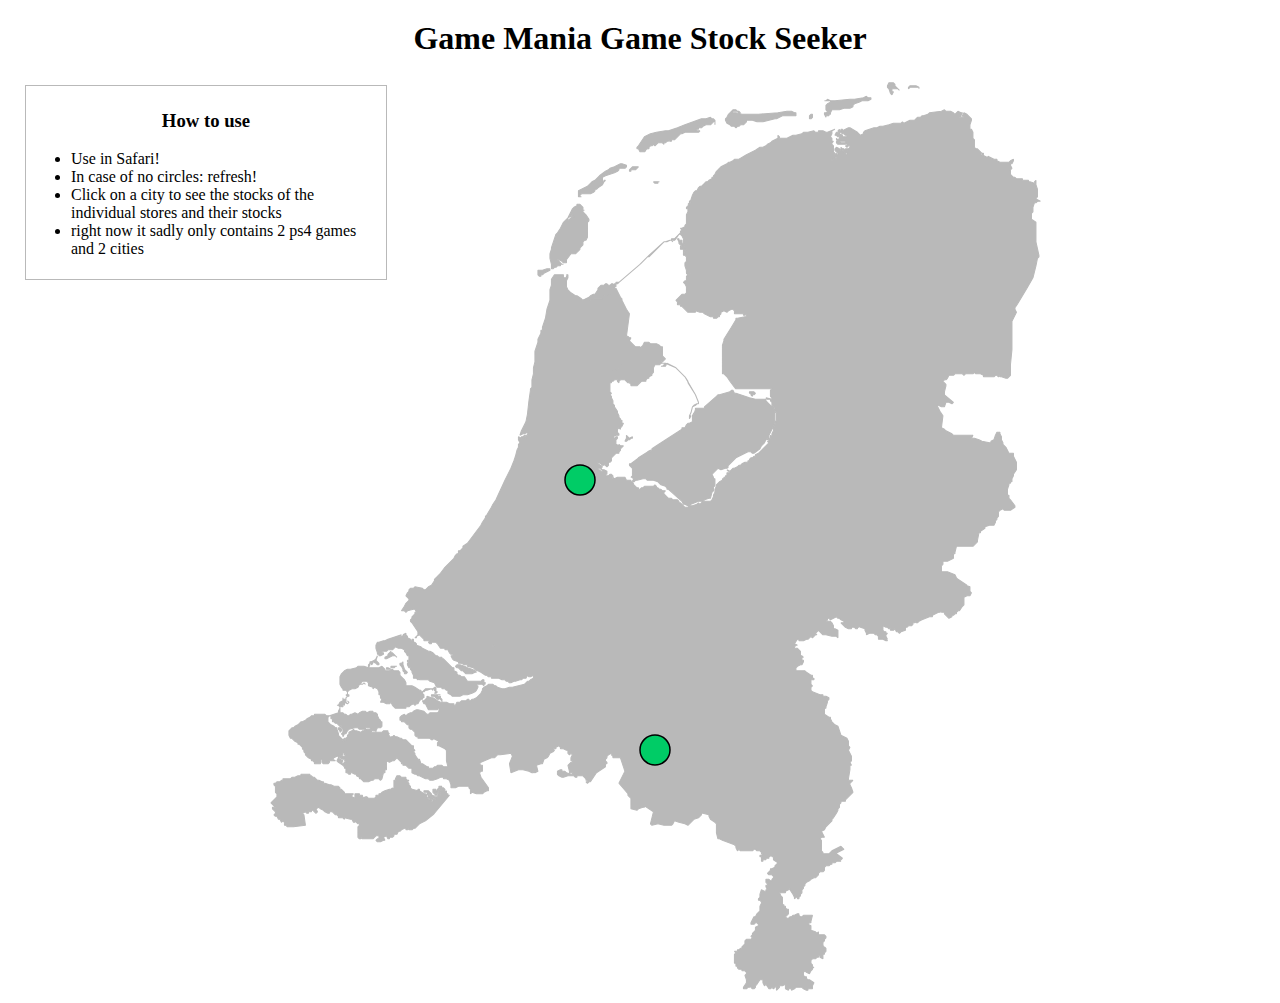
<file: Homework/D3+/index.html>
<!DOCTYPE html>
<meta charset="utf-8">
<head>
    <link rel="stylesheet" type="text/css" href="style.css">
    <script src="https://ajax.googleapis.com/ajax/libs/jquery/2.1.3/jquery.min.js"></script>
    <script type="text/javascript" src="d3/d3.v2.min.js"></script>
    <script src="http://labratrevenge.com/d3-tip/javascripts/d3.tip.v0.6.3.js"></script>
    <script type="text/javascript" src="script.js"></script>
    <script type="text/javascript" src="data.json"></script>

</head>
<body> 
    <div class="title">
        <h1> Game Mania Game Stock Seeker </h1>
    </div>
    <div id="container">
    	<div id="tooltip" class="hidden">
        <p><strong id="value">Important Label Heading</strong></p>
		</div>
    </div>
    <div id="graph_container">
    </div>
    <div id="sidebar">
    	<h3>How to use</h3>
    	<ul>
    		<li>Use in Safari!</li>
    		<li>In case of no circles: refresh!</li>
    		<li>Click on a city to see the stocks of the individual stores and their stocks</li>
    		<li>right now it sadly only contains 2 ps4 games and 2 cities</li>
    	</ul>
    </div>
</body>
</file>
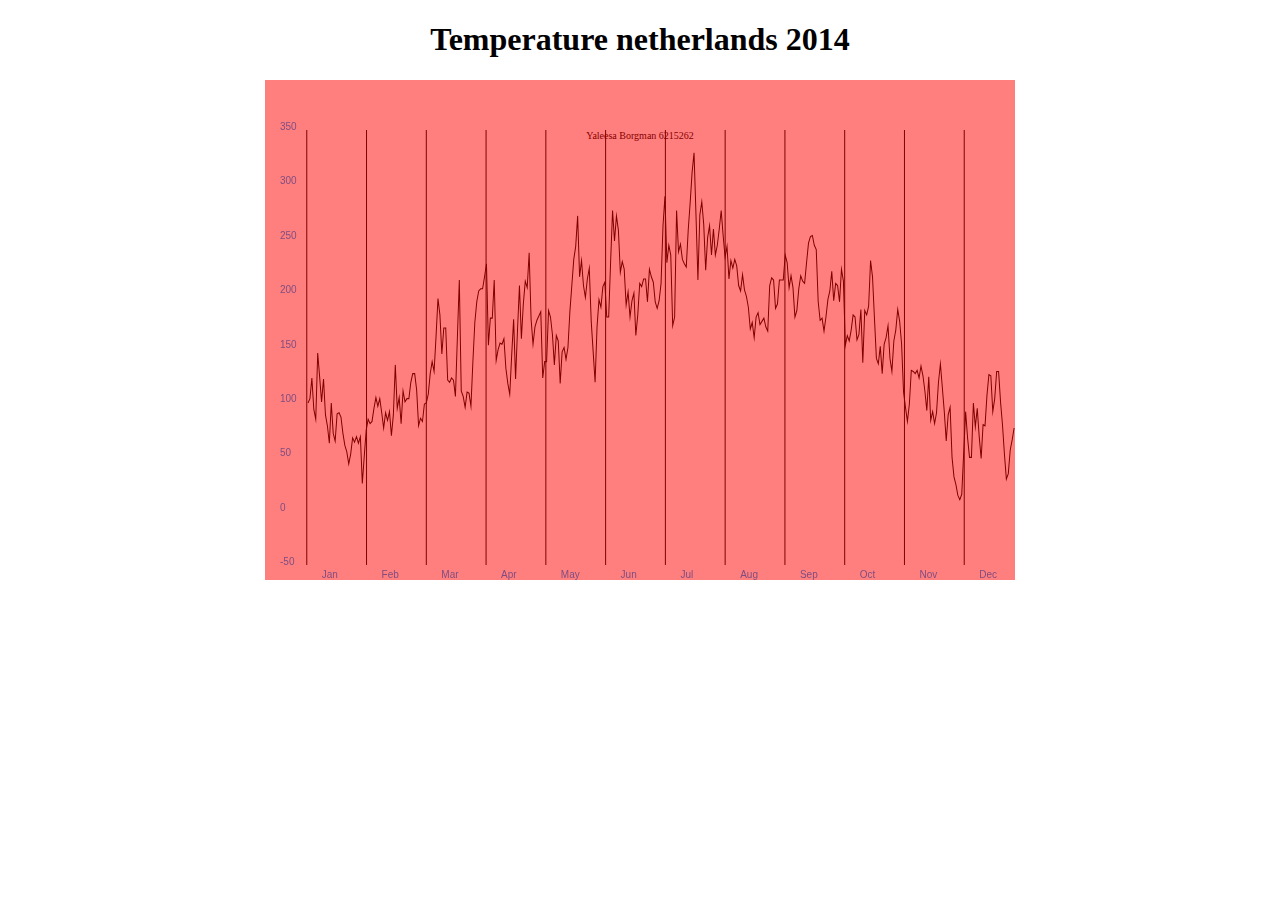
<file: Homework/InteractiveLineGraph/index.html>
<!DOCTYPE HTML>

<html>
	<head>
		<title> Plotje </title>
		<style>
		body {
    		font-family:verdana;

			}
		textarea {
			visibility: hidden;
		}
		canvas {
			position: absolute;
			left: 50%;
			transform: translateX(-50%);
		}
		canvas#mycanvas {
			padding-bottom: 50px;
			position: absolute;

		}
		canvas#crosshair{
			background: rgba(255,0,0,0.5);
			/*position: relative;*/
		}

		p {
			font-size: 10px;
			text-align: center;
		}
		</style>
		<script src="https://ajax.googleapis.com/ajax/libs/jquery/2.1.3/jquery.min.js"></script>
	</head>
	<body>
		<div align="center">
			<h1> Temperature netherlands 2014 </h1>
			<canvas id="mycanvas" height="500" width="750"></canvas>
			<canvas id="crosshair" height="500" width="750"></canvas>

		</div>
		<div>
			<textarea id="rawdata">
			[{"date": "2014/01/01", "temp": 99}, {"date": "2014/01/02", "temp": 103}, {"date": "2014/01/03", "temp": 122}, {"date": "2014/01/04", "temp": 93}, {"date": "2014/01/05", "temp": 84}, {"date": "2014/01/06", "temp": 145}, {"date": "2014/01/07", "temp": 123}, {"date": "2014/01/08", "temp": 100}, {"date": "2014/01/09", "temp": 121}, {"date": "2014/01/10", "temp": 88}, {"date": "2014/01/11", "temp": 78}, {"date": "2014/01/12", "temp": 62}, {"date": "2014/01/13", "temp": 99}, {"date": "2014/01/14", "temp": 71}, {"date": "2014/01/15", "temp": 64}, {"date": "2014/01/16", "temp": 89}, {"date": "2014/01/17", "temp": 90}, {"date": "2014/01/18", "temp": 86}, {"date": "2014/01/19", "temp": 71}, {"date": "2014/01/20", "temp": 60}, {"date": "2014/01/21", "temp": 54}, {"date": "2014/01/22", "temp": 43}, {"date": "2014/01/23", "temp": 52}, {"date": "2014/01/24", "temp": 67}, {"date": "2014/01/25", "temp": 63}, {"date": "2014/01/26", "temp": 68}, {"date": "2014/01/27", "temp": 62}, {"date": "2014/01/28", "temp": 68}, {"date": "2014/01/29", "temp": 25}, {"date": "2014/01/30", "temp": 50}, {"date": "2014/01/31", "temp": 74}, {"date": "2014/02/01", "temp": 84}, {"date": "2014/02/02", "temp": 80}, {"date": "2014/02/03", "temp": 82}, {"date": "2014/02/04", "temp": 94}, {"date": "2014/02/05", "temp": 104}, {"date": "2014/02/06", "temp": 96}, {"date": "2014/02/07", "temp": 103}, {"date": "2014/02/08", "temp": 90}, {"date": "2014/02/09", "temp": 76}, {"date": "2014/02/10", "temp": 90}, {"date": "2014/02/11", "temp": 83}, {"date": "2014/02/12", "temp": 91}, {"date": "2014/02/13", "temp": 69}, {"date": "2014/02/14", "temp": 88}, {"date": "2014/02/15", "temp": 134}, {"date": "2014/02/16", "temp": 94}, {"date": "2014/02/17", "temp": 104}, {"date": "2014/02/18", "temp": 80}, {"date": "2014/02/19", "temp": 110}, {"date": "2014/02/20", "temp": 100}, {"date": "2014/02/21", "temp": 103}, {"date": "2014/02/22", "temp": 103}, {"date": "2014/02/23", "temp": 118}, {"date": "2014/02/24", "temp": 126}, {"date": "2014/02/25", "temp": 126}, {"date": "2014/02/26", "temp": 111}, {"date": "2014/02/27", "temp": 78}, {"date": "2014/02/28", "temp": 85}, {"date": "2014/03/01", "temp": 82}, {"date": "2014/03/02", "temp": 98}, {"date": "2014/03/03", "temp": 99}, {"date": "2014/03/04", "temp": 107}, {"date": "2014/03/05", "temp": 126}, {"date": "2014/03/06", "temp": 137}, {"date": "2014/03/07", "temp": 128}, {"date": "2014/03/08", "temp": 160}, {"date": "2014/03/09", "temp": 195}, {"date": "2014/03/10", "temp": 180}, {"date": "2014/03/11", "temp": 144}, {"date": "2014/03/12", "temp": 168}, {"date": "2014/03/13", "temp": 168}, {"date": "2014/03/14", "temp": 120}, {"date": "2014/03/15", "temp": 118}, {"date": "2014/03/16", "temp": 122}, {"date": "2014/03/17", "temp": 120}, {"date": "2014/03/18", "temp": 105}, {"date": "2014/03/19", "temp": 159}, {"date": "2014/03/20", "temp": 212}, {"date": "2014/03/21", "temp": 110}, {"date": "2014/03/22", "temp": 105}, {"date": "2014/03/23", "temp": 95}, {"date": "2014/03/24", "temp": 109}, {"date": "2014/03/25", "temp": 108}, {"date": "2014/03/26", "temp": 96}, {"date": "2014/03/27", "temp": 137}, {"date": "2014/03/28", "temp": 173}, {"date": "2014/03/29", "temp": 192}, {"date": "2014/03/30", "temp": 202}, {"date": "2014/03/31", "temp": 204}, {"date": "2014/04/01", "temp": 204}, {"date": "2014/04/02", "temp": 215}, {"date": "2014/04/03", "temp": 227}, {"date": "2014/04/04", "temp": 152}, {"date": "2014/04/05", "temp": 177}, {"date": "2014/04/06", "temp": 177}, {"date": "2014/04/07", "temp": 212}, {"date": "2014/04/08", "temp": 138}, {"date": "2014/04/09", "temp": 148}, {"date": "2014/04/10", "temp": 154}, {"date": "2014/04/11", "temp": 153}, {"date": "2014/04/12", "temp": 158}, {"date": "2014/04/13", "temp": 131}, {"date": "2014/04/14", "temp": 117}, {"date": "2014/04/15", "temp": 107}, {"date": "2014/04/16", "temp": 143}, {"date": "2014/04/17", "temp": 176}, {"date": "2014/04/18", "temp": 121}, {"date": "2014/04/19", "temp": 166}, {"date": "2014/04/20", "temp": 207}, {"date": "2014/04/21", "temp": 158}, {"date": "2014/04/22", "temp": 190}, {"date": "2014/04/23", "temp": 211}, {"date": "2014/04/24", "temp": 205}, {"date": "2014/04/25", "temp": 237}, {"date": "2014/04/26", "temp": 176}, {"date": "2014/04/27", "temp": 153}, {"date": "2014/04/28", "temp": 169}, {"date": "2014/04/29", "temp": 175}, {"date": "2014/04/30", "temp": 179}, {"date": "2014/05/01", "temp": 183}, {"date": "2014/05/02", "temp": 122}, {"date": "2014/05/03", "temp": 137}, {"date": "2014/05/04", "temp": 137}, {"date": "2014/05/05", "temp": 184}, {"date": "2014/05/06", "temp": 178}, {"date": "2014/05/07", "temp": 162}, {"date": "2014/05/08", "temp": 134}, {"date": "2014/05/09", "temp": 161}, {"date": "2014/05/10", "temp": 156}, {"date": "2014/05/11", "temp": 117}, {"date": "2014/05/12", "temp": 146}, {"date": "2014/05/13", "temp": 150}, {"date": "2014/05/14", "temp": 139}, {"date": "2014/05/15", "temp": 150}, {"date": "2014/05/16", "temp": 183}, {"date": "2014/05/17", "temp": 207}, {"date": "2014/05/18", "temp": 231}, {"date": "2014/05/19", "temp": 243}, {"date": "2014/05/20", "temp": 271}, {"date": "2014/05/21", "temp": 215}, {"date": "2014/05/22", "temp": 230}, {"date": "2014/05/23", "temp": 207}, {"date": "2014/05/24", "temp": 196}, {"date": "2014/05/25", "temp": 213}, {"date": "2014/05/26", "temp": 223}, {"date": "2014/05/27", "temp": 174}, {"date": "2014/05/28", "temp": 146}, {"date": "2014/05/29", "temp": 118}, {"date": "2014/05/30", "temp": 169}, {"date": "2014/05/31", "temp": 194}, {"date": "2014/06/01", "temp": 187}, {"date": "2014/06/02", "temp": 206}, {"date": "2014/06/03", "temp": 210}, {"date": "2014/06/04", "temp": 178}, {"date": "2014/06/05", "temp": 178}, {"date": "2014/06/06", "temp": 229}, {"date": "2014/06/07", "temp": 276}, {"date": "2014/06/08", "temp": 248}, {"date": "2014/06/09", "temp": 271}, {"date": "2014/06/10", "temp": 258}, {"date": "2014/06/11", "temp": 219}, {"date": "2014/06/12", "temp": 229}, {"date": "2014/06/13", "temp": 222}, {"date": "2014/06/14", "temp": 189}, {"date": "2014/06/15", "temp": 201}, {"date": "2014/06/16", "temp": 178}, {"date": "2014/06/17", "temp": 193}, {"date": "2014/06/18", "temp": 200}, {"date": "2014/06/19", "temp": 161}, {"date": "2014/06/20", "temp": 180}, {"date": "2014/06/21", "temp": 209}, {"date": "2014/06/22", "temp": 206}, {"date": "2014/06/23", "temp": 213}, {"date": "2014/06/24", "temp": 213}, {"date": "2014/06/25", "temp": 192}, {"date": "2014/06/26", "temp": 222}, {"date": "2014/06/27", "temp": 215}, {"date": "2014/06/28", "temp": 210}, {"date": "2014/06/29", "temp": 192}, {"date": "2014/06/30", "temp": 186}, {"date": "2014/07/01", "temp": 193}, {"date": "2014/07/02", "temp": 209}, {"date": "2014/07/03", "temp": 262}, {"date": "2014/07/04", "temp": 289}, {"date": "2014/07/05", "temp": 228}, {"date": "2014/07/06", "temp": 244}, {"date": "2014/07/07", "temp": 235}, {"date": "2014/07/08", "temp": 170}, {"date": "2014/07/09", "temp": 178}, {"date": "2014/07/10", "temp": 276}, {"date": "2014/07/11", "temp": 238}, {"date": "2014/07/12", "temp": 245}, {"date": "2014/07/13", "temp": 231}, {"date": "2014/07/14", "temp": 227}, {"date": "2014/07/15", "temp": 224}, {"date": "2014/07/16", "temp": 258}, {"date": "2014/07/17", "temp": 283}, {"date": "2014/07/18", "temp": 311}, {"date": "2014/07/19", "temp": 329}, {"date": "2014/07/20", "temp": 272}, {"date": "2014/07/21", "temp": 212}, {"date": "2014/07/22", "temp": 272}, {"date": "2014/07/23", "temp": 284}, {"date": "2014/07/24", "temp": 263}, {"date": "2014/07/25", "temp": 221}, {"date": "2014/07/26", "temp": 251}, {"date": "2014/07/27", "temp": 262}, {"date": "2014/07/28", "temp": 235}, {"date": "2014/07/29", "temp": 259}, {"date": "2014/07/30", "temp": 235}, {"date": "2014/07/31", "temp": 244}, {"date": "2014/08/01", "temp": 259}, {"date": "2014/08/02", "temp": 276}, {"date": "2014/08/03", "temp": 253}, {"date": "2014/08/04", "temp": 233}, {"date": "2014/08/05", "temp": 243}, {"date": "2014/08/06", "temp": 213}, {"date": "2014/08/07", "temp": 230}, {"date": "2014/08/08", "temp": 223}, {"date": "2014/08/09", "temp": 231}, {"date": "2014/08/10", "temp": 225}, {"date": "2014/08/11", "temp": 207}, {"date": "2014/08/12", "temp": 202}, {"date": "2014/08/13", "temp": 217}, {"date": "2014/08/14", "temp": 203}, {"date": "2014/08/15", "temp": 197}, {"date": "2014/08/16", "temp": 187}, {"date": "2014/08/17", "temp": 167}, {"date": "2014/08/18", "temp": 173}, {"date": "2014/08/19", "temp": 159}, {"date": "2014/08/20", "temp": 178}, {"date": "2014/08/21", "temp": 182}, {"date": "2014/08/22", "temp": 171}, {"date": "2014/08/23", "temp": 174}, {"date": "2014/08/24", "temp": 177}, {"date": "2014/08/25", "temp": 169}, {"date": "2014/08/26", "temp": 165}, {"date": "2014/08/27", "temp": 207}, {"date": "2014/08/28", "temp": 214}, {"date": "2014/08/29", "temp": 212}, {"date": "2014/08/30", "temp": 186}, {"date": "2014/08/31", "temp": 190}, {"date": "2014/09/01", "temp": 212}, {"date": "2014/09/02", "temp": 212}, {"date": "2014/09/03", "temp": 212}, {"date": "2014/09/04", "temp": 235}, {"date": "2014/09/05", "temp": 228}, {"date": "2014/09/06", "temp": 205}, {"date": "2014/09/07", "temp": 216}, {"date": "2014/09/08", "temp": 205}, {"date": "2014/09/09", "temp": 178}, {"date": "2014/09/10", "temp": 184}, {"date": "2014/09/11", "temp": 204}, {"date": "2014/09/12", "temp": 216}, {"date": "2014/09/13", "temp": 211}, {"date": "2014/09/14", "temp": 209}, {"date": "2014/09/15", "temp": 228}, {"date": "2014/09/16", "temp": 246}, {"date": "2014/09/17", "temp": 252}, {"date": "2014/09/18", "temp": 253}, {"date": "2014/09/19", "temp": 244}, {"date": "2014/09/20", "temp": 240}, {"date": "2014/09/21", "temp": 192}, {"date": "2014/09/22", "temp": 175}, {"date": "2014/09/23", "temp": 177}, {"date": "2014/09/24", "temp": 165}, {"date": "2014/09/25", "temp": 178}, {"date": "2014/09/26", "temp": 194}, {"date": "2014/09/27", "temp": 202}, {"date": "2014/09/28", "temp": 220}, {"date": "2014/09/29", "temp": 193}, {"date": "2014/09/30", "temp": 209}, {"date": "2014/10/01", "temp": 207}, {"date": "2014/10/02", "temp": 192}, {"date": "2014/10/03", "temp": 222}, {"date": "2014/10/04", "temp": 211}, {"date": "2014/10/05", "temp": 152}, {"date": "2014/10/06", "temp": 161}, {"date": "2014/10/07", "temp": 156}, {"date": "2014/10/08", "temp": 166}, {"date": "2014/10/09", "temp": 180}, {"date": "2014/10/10", "temp": 178}, {"date": "2014/10/11", "temp": 157}, {"date": "2014/10/12", "temp": 162}, {"date": "2014/10/13", "temp": 185}, {"date": "2014/10/14", "temp": 136}, {"date": "2014/10/15", "temp": 184}, {"date": "2014/10/16", "temp": 180}, {"date": "2014/10/17", "temp": 188}, {"date": "2014/10/18", "temp": 230}, {"date": "2014/10/19", "temp": 215}, {"date": "2014/10/20", "temp": 177}, {"date": "2014/10/21", "temp": 140}, {"date": "2014/10/22", "temp": 135}, {"date": "2014/10/23", "temp": 151}, {"date": "2014/10/24", "temp": 126}, {"date": "2014/10/25", "temp": 153}, {"date": "2014/10/26", "temp": 159}, {"date": "2014/10/27", "temp": 170}, {"date": "2014/10/28", "temp": 140}, {"date": "2014/10/29", "temp": 128}, {"date": "2014/10/30", "temp": 156}, {"date": "2014/10/31", "temp": 166}, {"date": "2014/11/01", "temp": 185}, {"date": "2014/11/02", "temp": 174}, {"date": "2014/11/03", "temp": 153}, {"date": "2014/11/04", "temp": 109}, {"date": "2014/11/05", "temp": 95}, {"date": "2014/11/06", "temp": 82}, {"date": "2014/11/07", "temp": 98}, {"date": "2014/11/08", "temp": 129}, {"date": "2014/11/09", "temp": 128}, {"date": "2014/11/10", "temp": 126}, {"date": "2014/11/11", "temp": 129}, {"date": "2014/11/12", "temp": 122}, {"date": "2014/11/13", "temp": 133}, {"date": "2014/11/14", "temp": 124}, {"date": "2014/11/15", "temp": 110}, {"date": "2014/11/16", "temp": 92}, {"date": "2014/11/17", "temp": 123}, {"date": "2014/11/18", "temp": 83}, {"date": "2014/11/19", "temp": 91}, {"date": "2014/11/20", "temp": 80}, {"date": "2014/11/21", "temp": 90}, {"date": "2014/11/22", "temp": 118}, {"date": "2014/11/23", "temp": 135}, {"date": "2014/11/24", "temp": 113}, {"date": "2014/11/25", "temp": 91}, {"date": "2014/11/26", "temp": 64}, {"date": "2014/11/27", "temp": 88}, {"date": "2014/11/28", "temp": 95}, {"date": "2014/11/29", "temp": 49}, {"date": "2014/11/30", "temp": 31}, {"date": "2014/12/01", "temp": 24}, {"date": "2014/12/02", "temp": 14}, {"date": "2014/12/03", "temp": 10}, {"date": "2014/12/04", "temp": 15}, {"date": "2014/12/05", "temp": 53}, {"date": "2014/12/06", "temp": 91}, {"date": "2014/12/07", "temp": 67}, {"date": "2014/12/08", "temp": 49}, {"date": "2014/12/09", "temp": 49}, {"date": "2014/12/10", "temp": 99}, {"date": "2014/12/11", "temp": 77}, {"date": "2014/12/12", "temp": 94}, {"date": "2014/12/13", "temp": 68}, {"date": "2014/12/14", "temp": 48}, {"date": "2014/12/15", "temp": 79}, {"date": "2014/12/16", "temp": 78}, {"date": "2014/12/17", "temp": 106}, {"date": "2014/12/18", "temp": 125}, {"date": "2014/12/19", "temp": 124}, {"date": "2014/12/20", "temp": 91}, {"date": "2014/12/21", "temp": 103}, {"date": "2014/12/22", "temp": 128}, {"date": "2014/12/23", "temp": 128}, {"date": "2014/12/24", "temp": 100}, {"date": "2014/12/25", "temp": 79}, {"date": "2014/12/26", "temp": 52}, {"date": "2014/12/27", "temp": 29}, {"date": "2014/12/28", "temp": 34}, {"date": "2014/12/29", "temp": 56}, {"date": "2014/12/30", "temp": 65}, {"date": "2014/12/31", "temp": 76}]

			</textarea>
		</div>

		<p>Yaleesa Borgman 6215262</p>

		<script>
			var rawdata = {
				date : '',
				maxtemp: 0
			}
			

			var	dataString = document.getElementById("rawdata").textContent;
			var dataArray= JSON.parse(dataString)
			// var lines = myNodelist.split("\n")
			// for (var i = 1 ; i<lines.length; i++) {
			// 	var arr = lines[i].split(",");
			// 	dataArray.push([new Date(arr[0]),arr[1]])
			// }

			//begin with the graph
			//first the needed variables
			var sections = 366;
			var Val_max = 350;
			var Val_min = -50;
			var stepSize = 50;
			var columnSize = 50;
			var rowSize = 40;
			var margin = 15;
			var xAxis = [" ", "Jan", "Feb", "Mar", "Apr", "May", "Jun", "Jul", "Aug", "Sep", "Oct", "Nov", "Dec"] 

			//getting the canvas tag and convert it into a 2D rendering context
			var canvas = document.getElementById('mycanvas');
			var ctx = canvas.getContext('2d');
			ctx.fillStyle = "#0099ff"
			ctx.font = "22 pt Verdana"

			//crosshair canvas
			var crosshair = document.getElementById('crosshair');
			var ch = crosshair.getContext('2d');
			var chDim = crosshair.getBoundingClientRect()
			crosshair.addEventListener("mousemove", function(e){
				
				console.log(e.clientX, e.clientY - Math.round(chDim.top))

			})


			//making x and y scale, and a different one for the months
			yScale = (canvas.height - columnSize - margin) / (Val_max - Val_min);
			xScale = (canvas.width - rowSize) / sections;
			monthScale = (canvas.width + rowSize) / xAxis.length -1 ;

			ctx.beginPath();

			//making x axis (and the vertical lines)
			for (i=1;i<=xAxis.length;i++) {
				var x = (i * monthScale) - margin - 3;
				ctx.fillText(xAxis[i], x + margin, canvas.height -2 );
				ctx.moveTo(x, columnSize);
				ctx.lineTo(x, canvas.height - margin);
				}
			//making y axis
			var count =  0;
			for (scale=Val_max;scale>=Val_min;scale = scale - stepSize) {
		      	var y = columnSize + (yScale * count * stepSize); 
		      	ctx.fillText(scale, margin,y);
				count++;
				}

			ctx.stroke();

			//fucntion for getting the data and putting them in the graph
			function dataPoints(dataSet) {
				console.log(dataSet[0].date)
				ctx.beginPath();
				ctx.moveTo(0, dataSet[0].temp);

				for (i=1;i<dataArray.length;i++) {
					ctx.lineTo(i * xScale, dataSet[i].temp);
				}
				ctx.stroke();
			}

			//getting the lines right in the graph
			ctx.translate(rowSize + 3,canvas.height + Val_min * yScale -margin);
	  		ctx.scale(1,-1 * yScale);

			dataPoints(dataArray)

		</script>
	</body>

</html>
</file>
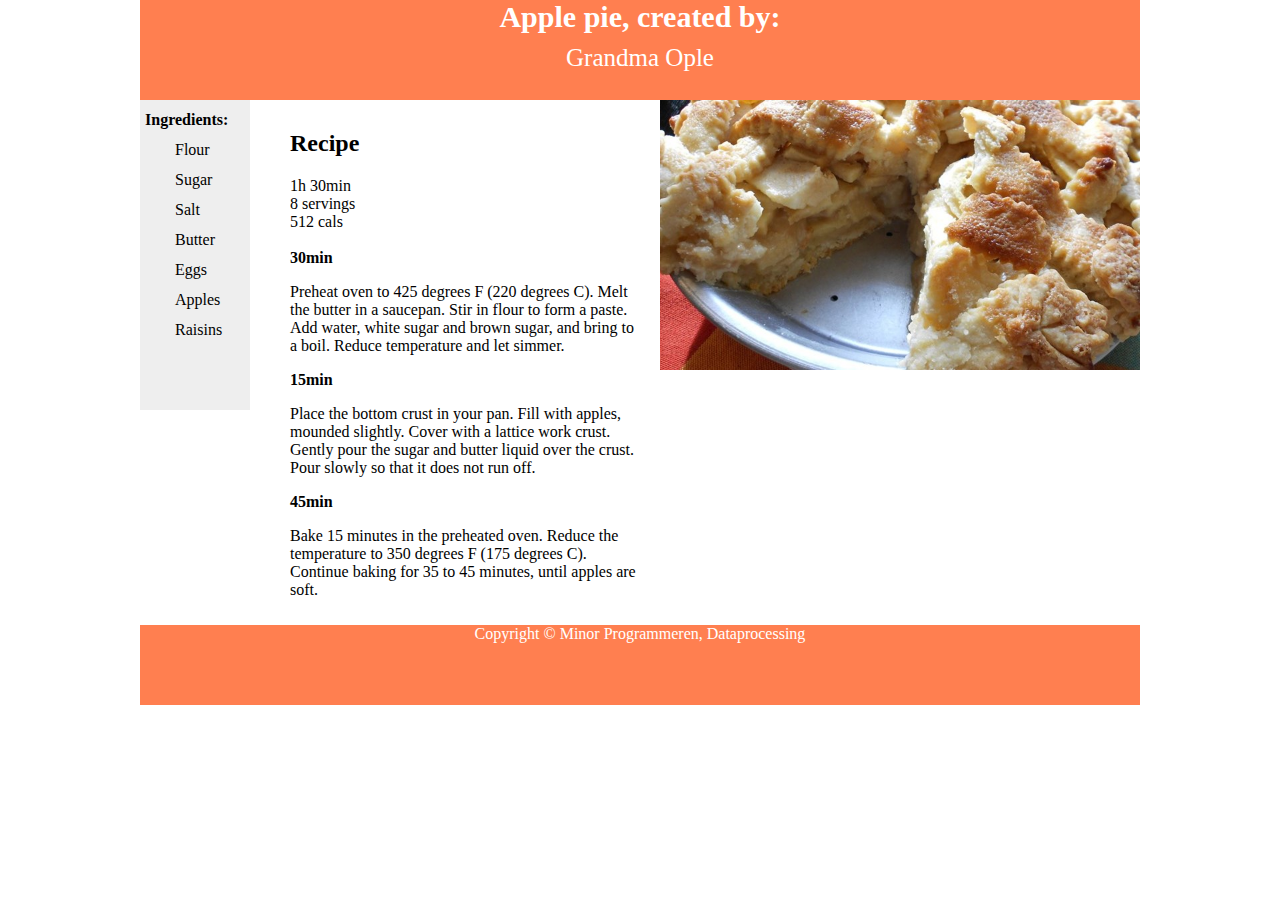
<file: Homework/Javascript/Javascript_warmup_code/index.html>
<!DOCTYPE html>

<html>
	<head>
		<title>Javascript Introduction</title>
		<link rel="stylesheet" type="text/css" href="style/style.css">
	</head>
	<body>
		<div id="wrapper">
			<div id="header">
				<h1>Apple pie, created by:</h1>
				<p>Grandma Ople</p>
			</div>
			<div id="ingredient-list">
				<h1>Ingredients:</h1>
				<ul>
				  <li>Flour</li>
				  <li>Sugar</li>
				  <li>Salt</li>
				  <li>Butter</li>
				  <li>Eggs</li>
				  <li>Apples</li>
				  <li>Raisins</li>
				</ul>
			</div>
			<div id="recipe">
				<h2>Recipe</h2>
				<ul>
					<li>1h 30min</li>
					<li>8 servings</li>
					<li>512 cals</li>
				</ul>
				</br>
				<div class="baking-step">
					<h1>30min</h1>
					<p>
						Preheat oven to 425 degrees F (220 degrees C). Melt the butter in a saucepan. Stir in flour to form a paste. Add water, white sugar and brown sugar, and bring to a boil. Reduce temperature and let simmer.
					</p>
				</div>
				<div class="baking-step">
					<h1>15min</h1>
					<p>
						Place the bottom crust in your pan. Fill with apples, mounded slightly. Cover with a lattice work crust. Gently pour the sugar and butter liquid over the crust. Pour slowly so that it does not run off.
					</p>
				</div>
				<div class="baking-step">
					<h1>45min</h1>
					<p>
						Bake 15 minutes in the preheated oven. Reduce the temperature to 350 degrees F (175 degrees C). Continue baking for 35 to 45 minutes, until apples are soft.
					</p>
				</div>
			</div>
			<div class="pie">
				<img class="pie" src="images/pie.jpg" alt="Apple Pie by Grandma Ople" title="Apple Pie by Grandma Ople" itemprop="image">
			</div>
			<div id="footer">
				Copyright &#169 Minor Programmeren, Dataprocessing
			</div>
		</div>
		<script src="js/script.js"></script>
	</body>
</html>
</file>
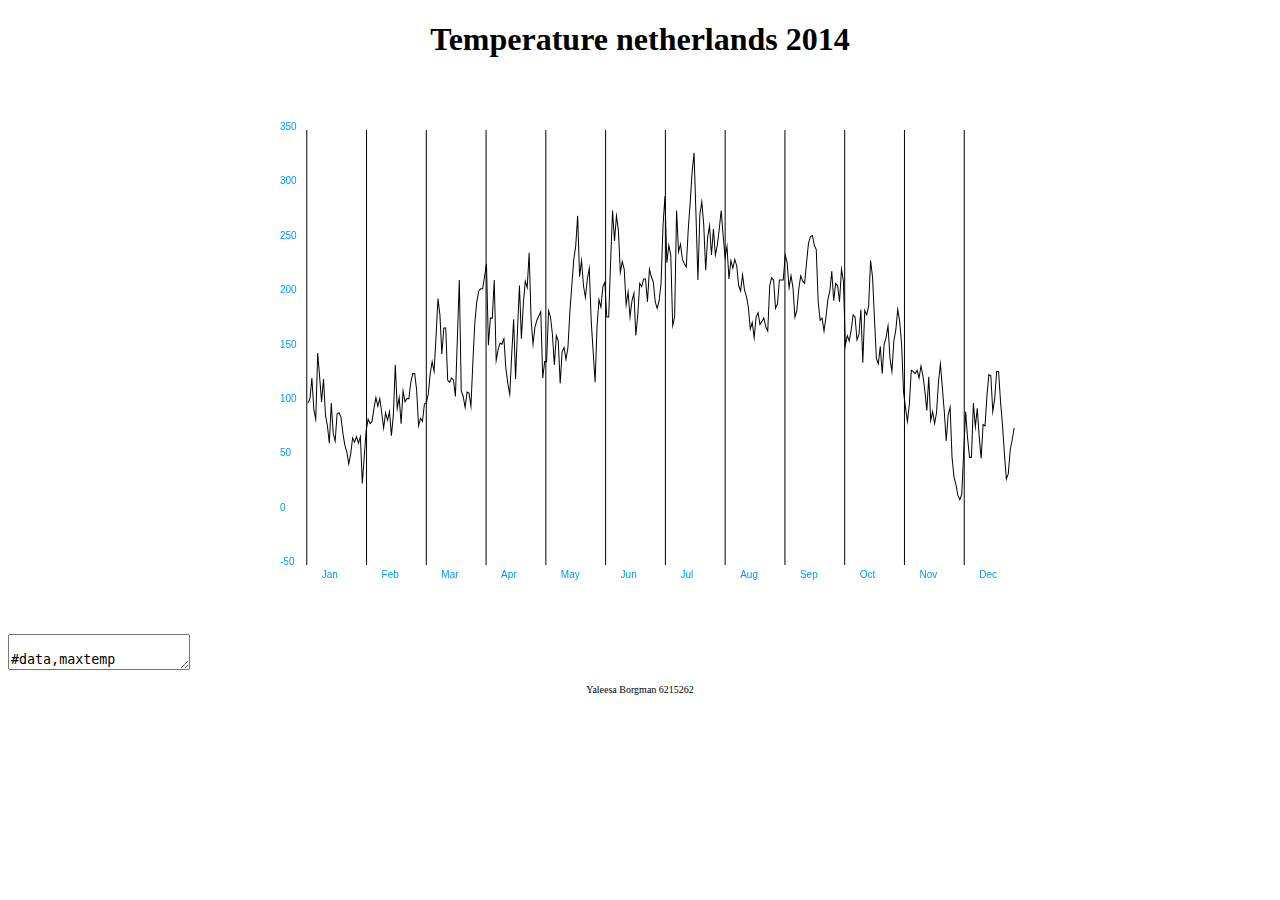
<file: Homework/Javascript/LineGraph/index.html>
<!DOCTYPE HTML>

<html>
	<head>
		<title> Plotje </title>
		<style>
		body {
    		font-family:verdana;

			}
		canvas {
			padding-bottom: 50px;
		}

		p {
			font-size: 10px;
			text-align: center;
		}
		</style>
	</head>
	<body>
		<div align="center">
			<h1> Temperature netherlands 2014 </h1>
			<canvas id="mycanvas" height="500" width="750">
			</canvas>

		</div>
		<div>
			<textarea id="rawdata">
			#data,maxtemp
			2014/01/01,   99
			2014/01/02,  103
			2014/01/03,  122
			2014/01/04,   93
			2014/01/05,   84
			2014/01/06,  145
			2014/01/07,  123
			2014/01/08,  100
			2014/01/09,  121
			2014/01/10,   88
			2014/01/11,   78
			2014/01/12,   62
			2014/01/13,   99
			2014/01/14,   71
			2014/01/15,   64
			2014/01/16,   89
			2014/01/17,   90
			2014/01/18,   86
			2014/01/19,   71
			2014/01/20,   60
			2014/01/21,   54
			2014/01/22,   43
			2014/01/23,   52
			2014/01/24,   67
			2014/01/25,   63
			2014/01/26,   68
			2014/01/27,   62
			2014/01/28,   68
			2014/01/29,   25
			2014/01/30,   50
			2014/01/31,   74
			2014/02/01,   84
			2014/02/02,   80
			2014/02/03,   82
			2014/02/04,   94
			2014/02/05,  104
			2014/02/06,   96
			2014/02/07,  103
			2014/02/08,   90
			2014/02/09,   76
			2014/02/10,   90
			2014/02/11,   83
			2014/02/12,   91
			2014/02/13,   69
			2014/02/14,   88
			2014/02/15,  134
			2014/02/16,   94
			2014/02/17,  104
			2014/02/18,   80
			2014/02/19,  110
			2014/02/20,  100
			2014/02/21,  103
			2014/02/22,  103
			2014/02/23,  118
			2014/02/24,  126
			2014/02/25,  126
			2014/02/26,  111
			2014/02/27,   78
			2014/02/28,   85
			2014/03/01,   82
			2014/03/02,   98
			2014/03/03,   99
			2014/03/04,  107
			2014/03/05,  126
			2014/03/06,  137
			2014/03/07,  128
			2014/03/08,  160
			2014/03/09,  195
			2014/03/10,  180
			2014/03/11,  144
			2014/03/12,  168
			2014/03/13,  168
			2014/03/14,  120
			2014/03/15,  118
			2014/03/16,  122
			2014/03/17,  120
			2014/03/18,  105
			2014/03/19,  159
			2014/03/20,  212
			2014/03/21,  110
			2014/03/22,  105
			2014/03/23,   95
			2014/03/24,  109
			2014/03/25,  108
			2014/03/26,   96
			2014/03/27,  137
			2014/03/28,  173
			2014/03/29,  192
			2014/03/30,  202
			2014/03/31,  204
			2014/04/01,  204
			2014/04/02,  215
			2014/04/03,  227
			2014/04/04,  152
			2014/04/05,  177
			2014/04/06,  177
			2014/04/07,  212
			2014/04/08,  138
			2014/04/09,  148
			2014/04/10,  154
			2014/04/11,  153
			2014/04/12,  158
			2014/04/13,  131
			2014/04/14,  117
			2014/04/15,  107
			2014/04/16,  143
			2014/04/17,  176
			2014/04/18,  121
			2014/04/19,  166
			2014/04/20,  207
			2014/04/21,  158
			2014/04/22,  190
			2014/04/23,  211
			2014/04/24,  205
			2014/04/25,  237
			2014/04/26,  176
			2014/04/27,  153
			2014/04/28,  169
			2014/04/29,  175
			2014/04/30,  179
			2014/05/01,  183
			2014/05/02,  122
			2014/05/03,  137
			2014/05/04,  137
			2014/05/05,  184
			2014/05/06,  178
			2014/05/07,  162
			2014/05/08,  134
			2014/05/09,  161
			2014/05/10,  156
			2014/05/11,  117
			2014/05/12,  146
			2014/05/13,  150
			2014/05/14,  139
			2014/05/15,  150
			2014/05/16,  183
			2014/05/17,  207
			2014/05/18,  231
			2014/05/19,  243
			2014/05/20,  271
			2014/05/21,  215
			2014/05/22,  230
			2014/05/23,  207
			2014/05/24,  196
			2014/05/25,  213
			2014/05/26,  223
			2014/05/27,  174
			2014/05/28,  146
			2014/05/29,  118
			2014/05/30,  169
			2014/05/31,  194
			2014/06/01,  187
			2014/06/02,  206
			2014/06/03,  210
			2014/06/04,  178
			2014/06/05,  178
			2014/06/06,  229
			2014/06/07,  276
			2014/06/08,  248
			2014/06/09,  271
			2014/06/10,  258
			2014/06/11,  219
			2014/06/12,  229
			2014/06/13,  222
			2014/06/14,  189
			2014/06/15,  201
			2014/06/16,  178
			2014/06/17,  193
			2014/06/18,  200
			2014/06/19,  161
			2014/06/20,  180
			2014/06/21,  209
			2014/06/22,  206
			2014/06/23,  213
			2014/06/24,  213
			2014/06/25,  192
			2014/06/26,  222
			2014/06/27,  215
			2014/06/28,  210
			2014/06/29,  192
			2014/06/30,  186
			2014/07/01,  193
			2014/07/02,  209
			2014/07/03,  262
			2014/07/04,  289
			2014/07/05,  228
			2014/07/06,  244
			2014/07/07,  235
			2014/07/08,  170
			2014/07/09,  178
			2014/07/10,  276
			2014/07/11,  238
			2014/07/12,  245
			2014/07/13,  231
			2014/07/14,  227
			2014/07/15,  224
			2014/07/16,  258
			2014/07/17,  283
			2014/07/18,  311
			2014/07/19,  329
			2014/07/20,  272
			2014/07/21,  212
			2014/07/22,  272
			2014/07/23,  284
			2014/07/24,  263
			2014/07/25,  221
			2014/07/26,  251
			2014/07/27,  262
			2014/07/28,  235
			2014/07/29,  259
			2014/07/30,  235
			2014/07/31,  244
			2014/08/01,  259
			2014/08/02,  276
			2014/08/03,  253
			2014/08/04,  233
			2014/08/05,  243
			2014/08/06,  213
			2014/08/07,  230
			2014/08/08,  223
			2014/08/09,  231
			2014/08/10,  225
			2014/08/11,  207
			2014/08/12,  202
			2014/08/13,  217
			2014/08/14,  203
			2014/08/15,  197
			2014/08/16,  187
			2014/08/17,  167
			2014/08/18,  173
			2014/08/19,  159
			2014/08/20,  178
			2014/08/21,  182
			2014/08/22,  171
			2014/08/23,  174
			2014/08/24,  177
			2014/08/25,  169
			2014/08/26,  165
			2014/08/27,  207
			2014/08/28,  214
			2014/08/29,  212
			2014/08/30,  186
			2014/08/31,  190
			2014/09/01,  212
			2014/09/02,  212
			2014/09/03,  212
			2014/09/04,  235
			2014/09/05,  228
			2014/09/06,  205
			2014/09/07,  216
			2014/09/08,  205
			2014/09/09,  178
			2014/09/10,  184
			2014/09/11,  204
			2014/09/12,  216
			2014/09/13,  211
			2014/09/14,  209
			2014/09/15,  228
			2014/09/16,  246
			2014/09/17,  252
			2014/09/18,  253
			2014/09/19,  244
			2014/09/20,  240
			2014/09/21,  192
			2014/09/22,  175
			2014/09/23,  177
			2014/09/24,  165
			2014/09/25,  178
			2014/09/26,  194
			2014/09/27,  202
			2014/09/28,  220
			2014/09/29,  193
			2014/09/30,  209
			2014/10/01,  207
			2014/10/02,  192
			2014/10/03,  222
			2014/10/04,  211
			2014/10/05,  152
			2014/10/06,  161
			2014/10/07,  156
			2014/10/08,  166
			2014/10/09,  180
			2014/10/10,  178
			2014/10/11,  157
			2014/10/12,  162
			2014/10/13,  185
			2014/10/14,  136
			2014/10/15,  184
			2014/10/16,  180
			2014/10/17,  188
			2014/10/18,  230
			2014/10/19,  215
			2014/10/20,  177
			2014/10/21,  140
			2014/10/22,  135
			2014/10/23,  151
			2014/10/24,  126
			2014/10/25,  153
			2014/10/26,  159
			2014/10/27,  170
			2014/10/28,  140
			2014/10/29,  128
			2014/10/30,  156
			2014/10/31,  166
			2014/11/01,  185
			2014/11/02,  174
			2014/11/03,  153
			2014/11/04,  109
			2014/11/05,   95
			2014/11/06,   82
			2014/11/07,   98
			2014/11/08,  129
			2014/11/09,  128
			2014/11/10,  126
			2014/11/11,  129
			2014/11/12,  122
			2014/11/13,  133
			2014/11/14,  124
			2014/11/15,  110
			2014/11/16,   92
			2014/11/17,  123
			2014/11/18,   83
			2014/11/19,   91
			2014/11/20,   80
			2014/11/21,   90
			2014/11/22,  118
			2014/11/23,  135
			2014/11/24,  113
			2014/11/25,   91
			2014/11/26,   64
			2014/11/27,   88
			2014/11/28,   95
			2014/11/29,   49
			2014/11/30,   31
			2014/12/01,   24
			2014/12/02,   14
			2014/12/03,   10
			2014/12/04,   15
			2014/12/05,   53
			2014/12/06,   91
			2014/12/07,   67
			2014/12/08,   49
			2014/12/09,   49
			2014/12/10,   99
			2014/12/11,   77
			2014/12/12,   94
			2014/12/13,   68
			2014/12/14,   48
			2014/12/15,   79
			2014/12/16,   78
			2014/12/17,  106
			2014/12/18,  125
			2014/12/19,  124
			2014/12/20,   91
			2014/12/21,  103
			2014/12/22,  128
			2014/12/23,  128
			2014/12/24,  100
			2014/12/25,   79
			2014/12/26,   52
			2014/12/27,   29
			2014/12/28,   34
			2014/12/29,   56
			2014/12/30,   65
			2014/12/31,   76

			</textarea>
		</div>

		<p>Yaleesa Borgman 6215262</p>

		<script>
			var rawdata = {
				date : '',
				maxtemp: 0
			}

			var	myNodelist = document.getElementById("rawdata").textContent;
			var dataArray=[]
			var lines = myNodelist.split("\n")
			for (var i = 1 ; i<lines.length; i++) {
				var arr = lines[i].split(",");
				dataArray.push([new Date(arr[0]),arr[1]])
			}

			//begin with the graph
			//first the needed variables
			var sections = 366;
			var Val_max = 350;
			var Val_min = -50;
			var stepSize = 50;
			var columnSize = 50;
			var rowSize = 40;
			var margin = 15;
			var xAxis = [" ", "Jan", "Feb", "Mar", "Apr", "May", "Jun", "Jul", "Aug", "Sep", "Oct", "Nov", "Dec"] 

			//getting the canvas tag and convert it into a 2D rendering context
			var canvas = document.getElementById('mycanvas');
			var ctx = canvas.getContext('2d');
			ctx.fillStyle = "#0099ff"
			ctx.font = "22 pt Verdana"

			//making x and y scale, and a different one for the months
			yScale = (canvas.height - columnSize - margin) / (Val_max - Val_min);
			xScale = (canvas.width - rowSize) / sections;
			monthScale = (canvas.width + rowSize) / xAxis.length -1 ;

			ctx.beginPath();

			//making x axis (and the vertical lines)
			for (i=1;i<=xAxis.length;i++) {
				var x = (i * monthScale) - margin - 3;
				ctx.fillText(xAxis[i], x + margin, canvas.height -2 );
				ctx.moveTo(x, columnSize);
				ctx.lineTo(x, canvas.height - margin);
				}
			//making y axis
			var count =  0;
			for (scale=Val_max;scale>=Val_min;scale = scale - stepSize) {
		      	var y = columnSize + (yScale * count * stepSize); 
		      	ctx.fillText(scale, margin,y);
				count++;
				}

			ctx.stroke();

			//fucntion for getting the data and putting them in the graph
			function dataPoints(dataSet) {
				ctx.beginPath();
				ctx.moveTo(0, dataSet[0][1]);
				for (i=1;i<dataArray.length;i++) {
					ctx.lineTo(i * xScale, dataSet[i][1]);
				}
				ctx.stroke();
			}

			//getting the lines right in the graph
			ctx.translate(rowSize + 3,canvas.height + Val_min * yScale -margin);
	  		ctx.scale(1,-1 * yScale);

			dataPoints(dataArray)

		</script>
	</body>

</html>
</file>
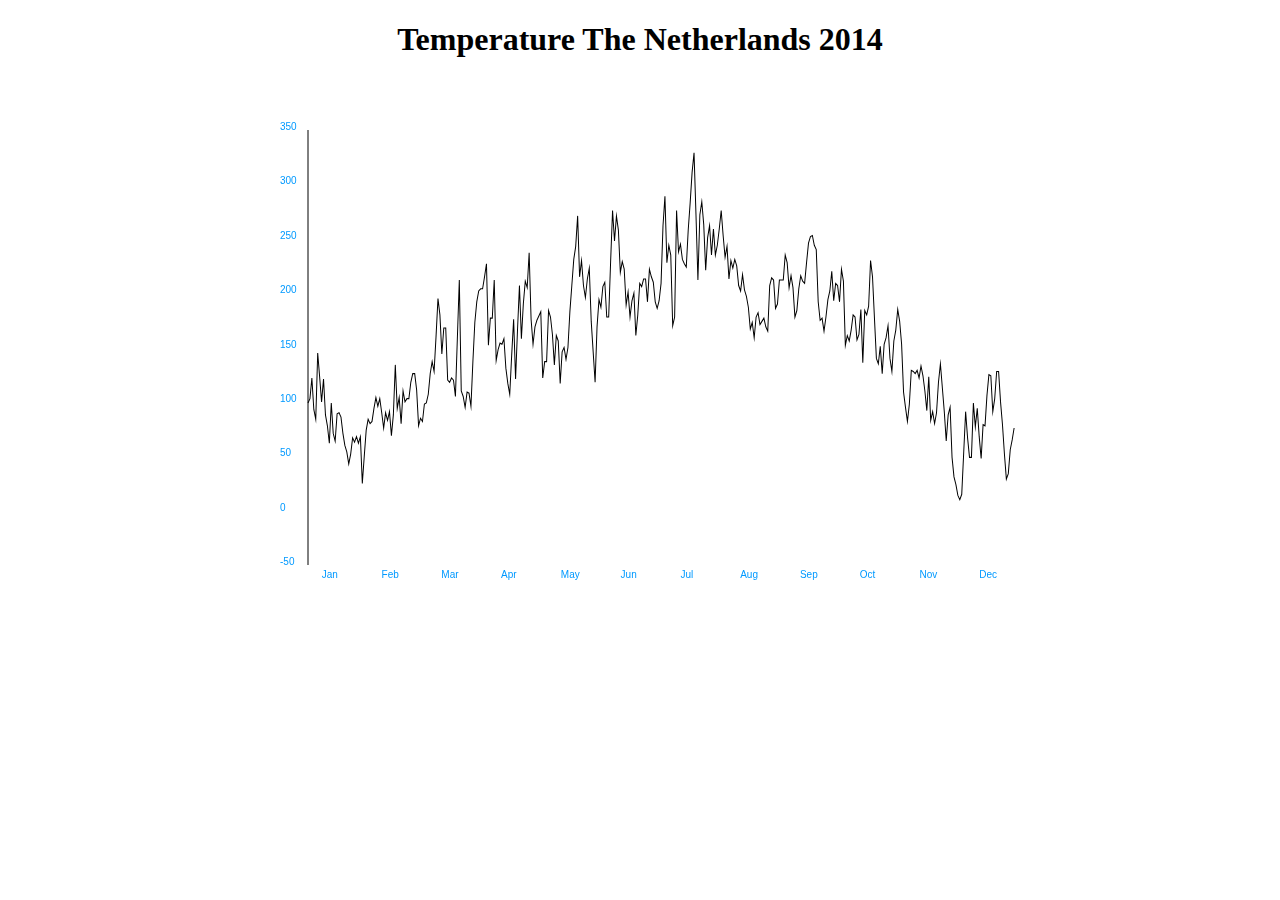
<file: Homework/InteractiveLineGraph/index[LATE].html>
<!DOCTYPE HTML>

<html>
	<head>
		<title> Plotje </title>
		<style>
		body {
    		font-family:verdana;

			}
		textarea {
			visibility: hidden;
		}
		canvas {
			position: absolute;
			left: 50%;
			transform: translateX(-50%);
		}
		canvas#mycanvas {
			padding-bottom: 50px;
			position: absolute;

		}
		canvas#crosshair{
			/*background: rgba(255,0,0,0.5);*/
			/*position: relative;*/
		}
		.label {
			position: absolute;
		}
		#temperature-label {
			left: 500px;
		}
		#date-label {
			transform: rotate(90deg);
			top: 500px;

		}

		p {
			font-size: 10px;
			text-align: center;
		}
		</style>
		<script src="https://ajax.googleapis.com/ajax/libs/jquery/2.1.3/jquery.min.js"></script>
	</head>
	<body>
		<div align="center" id="container">
			<h1> Temperature The Netherlands 2014 </h1>
			<canvas id="mycanvas" height="500" width="750"></canvas>
			<canvas id="crosshair" height="500" width="750"></canvas>
			<div class='label' id="temperature-label"></div>
			<div class='label' id="date-label"></div>

		</div>
		<div>
			<textarea id="rawdata">
			[{"date": "2014/01/01", "temp": 99}, {"date": "2014/01/02", "temp": 103}, {"date": "2014/01/03", "temp": 122}, {"date": "2014/01/04", "temp": 93}, {"date": "2014/01/05", "temp": 84}, {"date": "2014/01/06", "temp": 145}, {"date": "2014/01/07", "temp": 123}, {"date": "2014/01/08", "temp": 100}, {"date": "2014/01/09", "temp": 121}, {"date": "2014/01/10", "temp": 88}, {"date": "2014/01/11", "temp": 78}, {"date": "2014/01/12", "temp": 62}, {"date": "2014/01/13", "temp": 99}, {"date": "2014/01/14", "temp": 71}, {"date": "2014/01/15", "temp": 64}, {"date": "2014/01/16", "temp": 89}, {"date": "2014/01/17", "temp": 90}, {"date": "2014/01/18", "temp": 86}, {"date": "2014/01/19", "temp": 71}, {"date": "2014/01/20", "temp": 60}, {"date": "2014/01/21", "temp": 54}, {"date": "2014/01/22", "temp": 43}, {"date": "2014/01/23", "temp": 52}, {"date": "2014/01/24", "temp": 67}, {"date": "2014/01/25", "temp": 63}, {"date": "2014/01/26", "temp": 68}, {"date": "2014/01/27", "temp": 62}, {"date": "2014/01/28", "temp": 68}, {"date": "2014/01/29", "temp": 25}, {"date": "2014/01/30", "temp": 50}, {"date": "2014/01/31", "temp": 74}, {"date": "2014/02/01", "temp": 84}, {"date": "2014/02/02", "temp": 80}, {"date": "2014/02/03", "temp": 82}, {"date": "2014/02/04", "temp": 94}, {"date": "2014/02/05", "temp": 104}, {"date": "2014/02/06", "temp": 96}, {"date": "2014/02/07", "temp": 103}, {"date": "2014/02/08", "temp": 90}, {"date": "2014/02/09", "temp": 76}, {"date": "2014/02/10", "temp": 90}, {"date": "2014/02/11", "temp": 83}, {"date": "2014/02/12", "temp": 91}, {"date": "2014/02/13", "temp": 69}, {"date": "2014/02/14", "temp": 88}, {"date": "2014/02/15", "temp": 134}, {"date": "2014/02/16", "temp": 94}, {"date": "2014/02/17", "temp": 104}, {"date": "2014/02/18", "temp": 80}, {"date": "2014/02/19", "temp": 110}, {"date": "2014/02/20", "temp": 100}, {"date": "2014/02/21", "temp": 103}, {"date": "2014/02/22", "temp": 103}, {"date": "2014/02/23", "temp": 118}, {"date": "2014/02/24", "temp": 126}, {"date": "2014/02/25", "temp": 126}, {"date": "2014/02/26", "temp": 111}, {"date": "2014/02/27", "temp": 78}, {"date": "2014/02/28", "temp": 85}, {"date": "2014/03/01", "temp": 82}, {"date": "2014/03/02", "temp": 98}, {"date": "2014/03/03", "temp": 99}, {"date": "2014/03/04", "temp": 107}, {"date": "2014/03/05", "temp": 126}, {"date": "2014/03/06", "temp": 137}, {"date": "2014/03/07", "temp": 128}, {"date": "2014/03/08", "temp": 160}, {"date": "2014/03/09", "temp": 195}, {"date": "2014/03/10", "temp": 180}, {"date": "2014/03/11", "temp": 144}, {"date": "2014/03/12", "temp": 168}, {"date": "2014/03/13", "temp": 168}, {"date": "2014/03/14", "temp": 120}, {"date": "2014/03/15", "temp": 118}, {"date": "2014/03/16", "temp": 122}, {"date": "2014/03/17", "temp": 120}, {"date": "2014/03/18", "temp": 105}, {"date": "2014/03/19", "temp": 159}, {"date": "2014/03/20", "temp": 212}, {"date": "2014/03/21", "temp": 110}, {"date": "2014/03/22", "temp": 105}, {"date": "2014/03/23", "temp": 95}, {"date": "2014/03/24", "temp": 109}, {"date": "2014/03/25", "temp": 108}, {"date": "2014/03/26", "temp": 96}, {"date": "2014/03/27", "temp": 137}, {"date": "2014/03/28", "temp": 173}, {"date": "2014/03/29", "temp": 192}, {"date": "2014/03/30", "temp": 202}, {"date": "2014/03/31", "temp": 204}, {"date": "2014/04/01", "temp": 204}, {"date": "2014/04/02", "temp": 215}, {"date": "2014/04/03", "temp": 227}, {"date": "2014/04/04", "temp": 152}, {"date": "2014/04/05", "temp": 177}, {"date": "2014/04/06", "temp": 177}, {"date": "2014/04/07", "temp": 212}, {"date": "2014/04/08", "temp": 138}, {"date": "2014/04/09", "temp": 148}, {"date": "2014/04/10", "temp": 154}, {"date": "2014/04/11", "temp": 153}, {"date": "2014/04/12", "temp": 158}, {"date": "2014/04/13", "temp": 131}, {"date": "2014/04/14", "temp": 117}, {"date": "2014/04/15", "temp": 107}, {"date": "2014/04/16", "temp": 143}, {"date": "2014/04/17", "temp": 176}, {"date": "2014/04/18", "temp": 121}, {"date": "2014/04/19", "temp": 166}, {"date": "2014/04/20", "temp": 207}, {"date": "2014/04/21", "temp": 158}, {"date": "2014/04/22", "temp": 190}, {"date": "2014/04/23", "temp": 211}, {"date": "2014/04/24", "temp": 205}, {"date": "2014/04/25", "temp": 237}, {"date": "2014/04/26", "temp": 176}, {"date": "2014/04/27", "temp": 153}, {"date": "2014/04/28", "temp": 169}, {"date": "2014/04/29", "temp": 175}, {"date": "2014/04/30", "temp": 179}, {"date": "2014/05/01", "temp": 183}, {"date": "2014/05/02", "temp": 122}, {"date": "2014/05/03", "temp": 137}, {"date": "2014/05/04", "temp": 137}, {"date": "2014/05/05", "temp": 184}, {"date": "2014/05/06", "temp": 178}, {"date": "2014/05/07", "temp": 162}, {"date": "2014/05/08", "temp": 134}, {"date": "2014/05/09", "temp": 161}, {"date": "2014/05/10", "temp": 156}, {"date": "2014/05/11", "temp": 117}, {"date": "2014/05/12", "temp": 146}, {"date": "2014/05/13", "temp": 150}, {"date": "2014/05/14", "temp": 139}, {"date": "2014/05/15", "temp": 150}, {"date": "2014/05/16", "temp": 183}, {"date": "2014/05/17", "temp": 207}, {"date": "2014/05/18", "temp": 231}, {"date": "2014/05/19", "temp": 243}, {"date": "2014/05/20", "temp": 271}, {"date": "2014/05/21", "temp": 215}, {"date": "2014/05/22", "temp": 230}, {"date": "2014/05/23", "temp": 207}, {"date": "2014/05/24", "temp": 196}, {"date": "2014/05/25", "temp": 213}, {"date": "2014/05/26", "temp": 223}, {"date": "2014/05/27", "temp": 174}, {"date": "2014/05/28", "temp": 146}, {"date": "2014/05/29", "temp": 118}, {"date": "2014/05/30", "temp": 169}, {"date": "2014/05/31", "temp": 194}, {"date": "2014/06/01", "temp": 187}, {"date": "2014/06/02", "temp": 206}, {"date": "2014/06/03", "temp": 210}, {"date": "2014/06/04", "temp": 178}, {"date": "2014/06/05", "temp": 178}, {"date": "2014/06/06", "temp": 229}, {"date": "2014/06/07", "temp": 276}, {"date": "2014/06/08", "temp": 248}, {"date": "2014/06/09", "temp": 271}, {"date": "2014/06/10", "temp": 258}, {"date": "2014/06/11", "temp": 219}, {"date": "2014/06/12", "temp": 229}, {"date": "2014/06/13", "temp": 222}, {"date": "2014/06/14", "temp": 189}, {"date": "2014/06/15", "temp": 201}, {"date": "2014/06/16", "temp": 178}, {"date": "2014/06/17", "temp": 193}, {"date": "2014/06/18", "temp": 200}, {"date": "2014/06/19", "temp": 161}, {"date": "2014/06/20", "temp": 180}, {"date": "2014/06/21", "temp": 209}, {"date": "2014/06/22", "temp": 206}, {"date": "2014/06/23", "temp": 213}, {"date": "2014/06/24", "temp": 213}, {"date": "2014/06/25", "temp": 192}, {"date": "2014/06/26", "temp": 222}, {"date": "2014/06/27", "temp": 215}, {"date": "2014/06/28", "temp": 210}, {"date": "2014/06/29", "temp": 192}, {"date": "2014/06/30", "temp": 186}, {"date": "2014/07/01", "temp": 193}, {"date": "2014/07/02", "temp": 209}, {"date": "2014/07/03", "temp": 262}, {"date": "2014/07/04", "temp": 289}, {"date": "2014/07/05", "temp": 228}, {"date": "2014/07/06", "temp": 244}, {"date": "2014/07/07", "temp": 235}, {"date": "2014/07/08", "temp": 170}, {"date": "2014/07/09", "temp": 178}, {"date": "2014/07/10", "temp": 276}, {"date": "2014/07/11", "temp": 238}, {"date": "2014/07/12", "temp": 245}, {"date": "2014/07/13", "temp": 231}, {"date": "2014/07/14", "temp": 227}, {"date": "2014/07/15", "temp": 224}, {"date": "2014/07/16", "temp": 258}, {"date": "2014/07/17", "temp": 283}, {"date": "2014/07/18", "temp": 311}, {"date": "2014/07/19", "temp": 329}, {"date": "2014/07/20", "temp": 272}, {"date": "2014/07/21", "temp": 212}, {"date": "2014/07/22", "temp": 272}, {"date": "2014/07/23", "temp": 284}, {"date": "2014/07/24", "temp": 263}, {"date": "2014/07/25", "temp": 221}, {"date": "2014/07/26", "temp": 251}, {"date": "2014/07/27", "temp": 262}, {"date": "2014/07/28", "temp": 235}, {"date": "2014/07/29", "temp": 259}, {"date": "2014/07/30", "temp": 235}, {"date": "2014/07/31", "temp": 244}, {"date": "2014/08/01", "temp": 259}, {"date": "2014/08/02", "temp": 276}, {"date": "2014/08/03", "temp": 253}, {"date": "2014/08/04", "temp": 233}, {"date": "2014/08/05", "temp": 243}, {"date": "2014/08/06", "temp": 213}, {"date": "2014/08/07", "temp": 230}, {"date": "2014/08/08", "temp": 223}, {"date": "2014/08/09", "temp": 231}, {"date": "2014/08/10", "temp": 225}, {"date": "2014/08/11", "temp": 207}, {"date": "2014/08/12", "temp": 202}, {"date": "2014/08/13", "temp": 217}, {"date": "2014/08/14", "temp": 203}, {"date": "2014/08/15", "temp": 197}, {"date": "2014/08/16", "temp": 187}, {"date": "2014/08/17", "temp": 167}, {"date": "2014/08/18", "temp": 173}, {"date": "2014/08/19", "temp": 159}, {"date": "2014/08/20", "temp": 178}, {"date": "2014/08/21", "temp": 182}, {"date": "2014/08/22", "temp": 171}, {"date": "2014/08/23", "temp": 174}, {"date": "2014/08/24", "temp": 177}, {"date": "2014/08/25", "temp": 169}, {"date": "2014/08/26", "temp": 165}, {"date": "2014/08/27", "temp": 207}, {"date": "2014/08/28", "temp": 214}, {"date": "2014/08/29", "temp": 212}, {"date": "2014/08/30", "temp": 186}, {"date": "2014/08/31", "temp": 190}, {"date": "2014/09/01", "temp": 212}, {"date": "2014/09/02", "temp": 212}, {"date": "2014/09/03", "temp": 212}, {"date": "2014/09/04", "temp": 235}, {"date": "2014/09/05", "temp": 228}, {"date": "2014/09/06", "temp": 205}, {"date": "2014/09/07", "temp": 216}, {"date": "2014/09/08", "temp": 205}, {"date": "2014/09/09", "temp": 178}, {"date": "2014/09/10", "temp": 184}, {"date": "2014/09/11", "temp": 204}, {"date": "2014/09/12", "temp": 216}, {"date": "2014/09/13", "temp": 211}, {"date": "2014/09/14", "temp": 209}, {"date": "2014/09/15", "temp": 228}, {"date": "2014/09/16", "temp": 246}, {"date": "2014/09/17", "temp": 252}, {"date": "2014/09/18", "temp": 253}, {"date": "2014/09/19", "temp": 244}, {"date": "2014/09/20", "temp": 240}, {"date": "2014/09/21", "temp": 192}, {"date": "2014/09/22", "temp": 175}, {"date": "2014/09/23", "temp": 177}, {"date": "2014/09/24", "temp": 165}, {"date": "2014/09/25", "temp": 178}, {"date": "2014/09/26", "temp": 194}, {"date": "2014/09/27", "temp": 202}, {"date": "2014/09/28", "temp": 220}, {"date": "2014/09/29", "temp": 193}, {"date": "2014/09/30", "temp": 209}, {"date": "2014/10/01", "temp": 207}, {"date": "2014/10/02", "temp": 192}, {"date": "2014/10/03", "temp": 222}, {"date": "2014/10/04", "temp": 211}, {"date": "2014/10/05", "temp": 152}, {"date": "2014/10/06", "temp": 161}, {"date": "2014/10/07", "temp": 156}, {"date": "2014/10/08", "temp": 166}, {"date": "2014/10/09", "temp": 180}, {"date": "2014/10/10", "temp": 178}, {"date": "2014/10/11", "temp": 157}, {"date": "2014/10/12", "temp": 162}, {"date": "2014/10/13", "temp": 185}, {"date": "2014/10/14", "temp": 136}, {"date": "2014/10/15", "temp": 184}, {"date": "2014/10/16", "temp": 180}, {"date": "2014/10/17", "temp": 188}, {"date": "2014/10/18", "temp": 230}, {"date": "2014/10/19", "temp": 215}, {"date": "2014/10/20", "temp": 177}, {"date": "2014/10/21", "temp": 140}, {"date": "2014/10/22", "temp": 135}, {"date": "2014/10/23", "temp": 151}, {"date": "2014/10/24", "temp": 126}, {"date": "2014/10/25", "temp": 153}, {"date": "2014/10/26", "temp": 159}, {"date": "2014/10/27", "temp": 170}, {"date": "2014/10/28", "temp": 140}, {"date": "2014/10/29", "temp": 128}, {"date": "2014/10/30", "temp": 156}, {"date": "2014/10/31", "temp": 166}, {"date": "2014/11/01", "temp": 185}, {"date": "2014/11/02", "temp": 174}, {"date": "2014/11/03", "temp": 153}, {"date": "2014/11/04", "temp": 109}, {"date": "2014/11/05", "temp": 95}, {"date": "2014/11/06", "temp": 82}, {"date": "2014/11/07", "temp": 98}, {"date": "2014/11/08", "temp": 129}, {"date": "2014/11/09", "temp": 128}, {"date": "2014/11/10", "temp": 126}, {"date": "2014/11/11", "temp": 129}, {"date": "2014/11/12", "temp": 122}, {"date": "2014/11/13", "temp": 133}, {"date": "2014/11/14", "temp": 124}, {"date": "2014/11/15", "temp": 110}, {"date": "2014/11/16", "temp": 92}, {"date": "2014/11/17", "temp": 123}, {"date": "2014/11/18", "temp": 83}, {"date": "2014/11/19", "temp": 91}, {"date": "2014/11/20", "temp": 80}, {"date": "2014/11/21", "temp": 90}, {"date": "2014/11/22", "temp": 118}, {"date": "2014/11/23", "temp": 135}, {"date": "2014/11/24", "temp": 113}, {"date": "2014/11/25", "temp": 91}, {"date": "2014/11/26", "temp": 64}, {"date": "2014/11/27", "temp": 88}, {"date": "2014/11/28", "temp": 95}, {"date": "2014/11/29", "temp": 49}, {"date": "2014/11/30", "temp": 31}, {"date": "2014/12/01", "temp": 24}, {"date": "2014/12/02", "temp": 14}, {"date": "2014/12/03", "temp": 10}, {"date": "2014/12/04", "temp": 15}, {"date": "2014/12/05", "temp": 53}, {"date": "2014/12/06", "temp": 91}, {"date": "2014/12/07", "temp": 67}, {"date": "2014/12/08", "temp": 49}, {"date": "2014/12/09", "temp": 49}, {"date": "2014/12/10", "temp": 99}, {"date": "2014/12/11", "temp": 77}, {"date": "2014/12/12", "temp": 94}, {"date": "2014/12/13", "temp": 68}, {"date": "2014/12/14", "temp": 48}, {"date": "2014/12/15", "temp": 79}, {"date": "2014/12/16", "temp": 78}, {"date": "2014/12/17", "temp": 106}, {"date": "2014/12/18", "temp": 125}, {"date": "2014/12/19", "temp": 124}, {"date": "2014/12/20", "temp": 91}, {"date": "2014/12/21", "temp": 103}, {"date": "2014/12/22", "temp": 128}, {"date": "2014/12/23", "temp": 128}, {"date": "2014/12/24", "temp": 100}, {"date": "2014/12/25", "temp": 79}, {"date": "2014/12/26", "temp": 52}, {"date": "2014/12/27", "temp": 29}, {"date": "2014/12/28", "temp": 34}, {"date": "2014/12/29", "temp": 56}, {"date": "2014/12/30", "temp": 65}, {"date": "2014/12/31", "temp": 76}]

			</textarea>
		</div>

		<!-- <p>Yaleesa Bßorgman 6215262</p> -->

		<script>
			var rawdata = {
				date : '',
				maxtemp: 0
			}

			//fucntion for getting the data and putting them in the graph
			function dataPoints(dataSet) {
				ctx.beginPath();
				ctx.moveTo(0, dataSet[0].temp);

				for (i=1;i<dataArray.length;i++) {
					ctx.lineTo(i * xScale, dataSet[i].temp);
				}
				ctx.stroke();
			}

			function drawCrosshair (dataSet) {
				//crosshair canvas
				var crosshair = document.getElementById('crosshair');
				// var ch = crosshair.getContext('2d');
				var chDim = crosshair.getBoundingClientRect()
				var xOffset = Math.round(chDim.left) + rowSize + 3
				crosshair.addEventListener("mousemove", function(e){
					xPos = e.clientX - xOffset
					yPos = e.clientY - Math.round(chDim.top)
					var index = Math.round(xPos / xScale)
					if (index < 0 ){
						index = 0
					}

					yPos = dataSet[index].temp
					updateCanvas(index, yPos)
				})
			}

			function updateCanvas (index, temp) {
				resetCanvas()
				var crosshair = document.getElementById('crosshair');
				var ch = crosshair.getContext('2d');
				var chDim = crosshair.getBoundingClientRect()

				var xPos = index * xScale
				var yPos = (dataArray[index].temp - (canvas.height + 2 * Val_min * yScale))* -1 * yScale + 3

				ch.moveTo(xPos + rowSize + 3, 0)
				ch.lineTo(xPos + rowSize +3, crosshair.height)
				ch.moveTo(0, yPos)
				ch.lineTo(crosshair.width, yPos)
				ch.stroke()

				var tempLab = document.getElementById('temperature-label')
				var datLab = document.getElementById('date-label')
				tempLab.setAttribute("style", "top:" + (yPos + chDim.top) + "px;")
				tempLab.innerHTML = temp
				datLab.setAttribute("style", "left:"+(xPos + chDim.left + 5) + "px;")
				datLab.innerHTML = dataArray[index].date


			}

			function resetCanvas () {
				document.getElementById('crosshair').remove()
				var container = document.getElementById('container')
				var newCross = document.createElement('canvas')
				newCross.setAttribute("id", "crosshair")
				newCross.setAttribute("height", 500)
				newCross.setAttribute("width", 750)
				container.appendChild(newCross)
				drawCrosshair(dataArray)
			}

			var	dataString = document.getElementById("rawdata").textContent;
			var dataArray= JSON.parse(dataString)
			// var lines = myNodelist.split("\n")
			// for (var i = 1 ; i<lines.length; i++) {
			// 	var arr = lines[i].split(",");
			// 	dataArray.push([new Date(arr[0]),arr[1]])
			// }

			//begin with the graph
			//first the needed variables
			var sections = 366;
			var Val_max = 350;
			var Val_min = -50;
			var stepSize = 50;
			var columnSize = 50;
			var rowSize = 40;
			var margin = 15;
			var xAxis = [" ", "Jan", "Feb", "Mar", "Apr", "May", "Jun", "Jul", "Aug", "Sep", "Oct", "Nov", "Dec"] 

			//getting the canvas tag and convert it into a 2D rendering context
			var canvas = document.getElementById('mycanvas');
			var ctx = canvas.getContext('2d');
			ctx.fillStyle = "#0099ff"
			ctx.font = "22 pt Verdana"

			


			//making x and y scale, and a different one for the months
			yScale = (canvas.height - columnSize - margin) / (Val_max - Val_min);
			xScale = (canvas.width - rowSize) / sections;
			monthScale = (canvas.width + rowSize) / xAxis.length -1 ;

			ctx.beginPath();

			ctx.moveTo(rowSize + 3, columnSize);
			ctx.lineTo(rowSize + 3, canvas.height - margin);

			//making x axis (and the vertical lines)
			for (i=1;i<=xAxis.length;i++) {
				var x = (i * monthScale) - margin - 3;
				ctx.fillText(xAxis[i], x + margin, canvas.height -2 );
				
				}
			//making y axis
			var count =  0;
			for (scale=Val_max;scale>=Val_min;scale = scale - stepSize) {
		      	var y = columnSize + (yScale * count * stepSize); 
		      	ctx.fillText(scale, margin,y);
				count++;
				}

			ctx.stroke();

			

			//getting the lines right in the graph
			ctx.translate(rowSize + 3, canvas.height + Val_min * yScale -margin);
	  		ctx.scale(1,-1 * yScale);

	  	

			dataPoints(dataArray)
			drawCrosshair(dataArray)

		</script>
	</body>

</html>
</file>
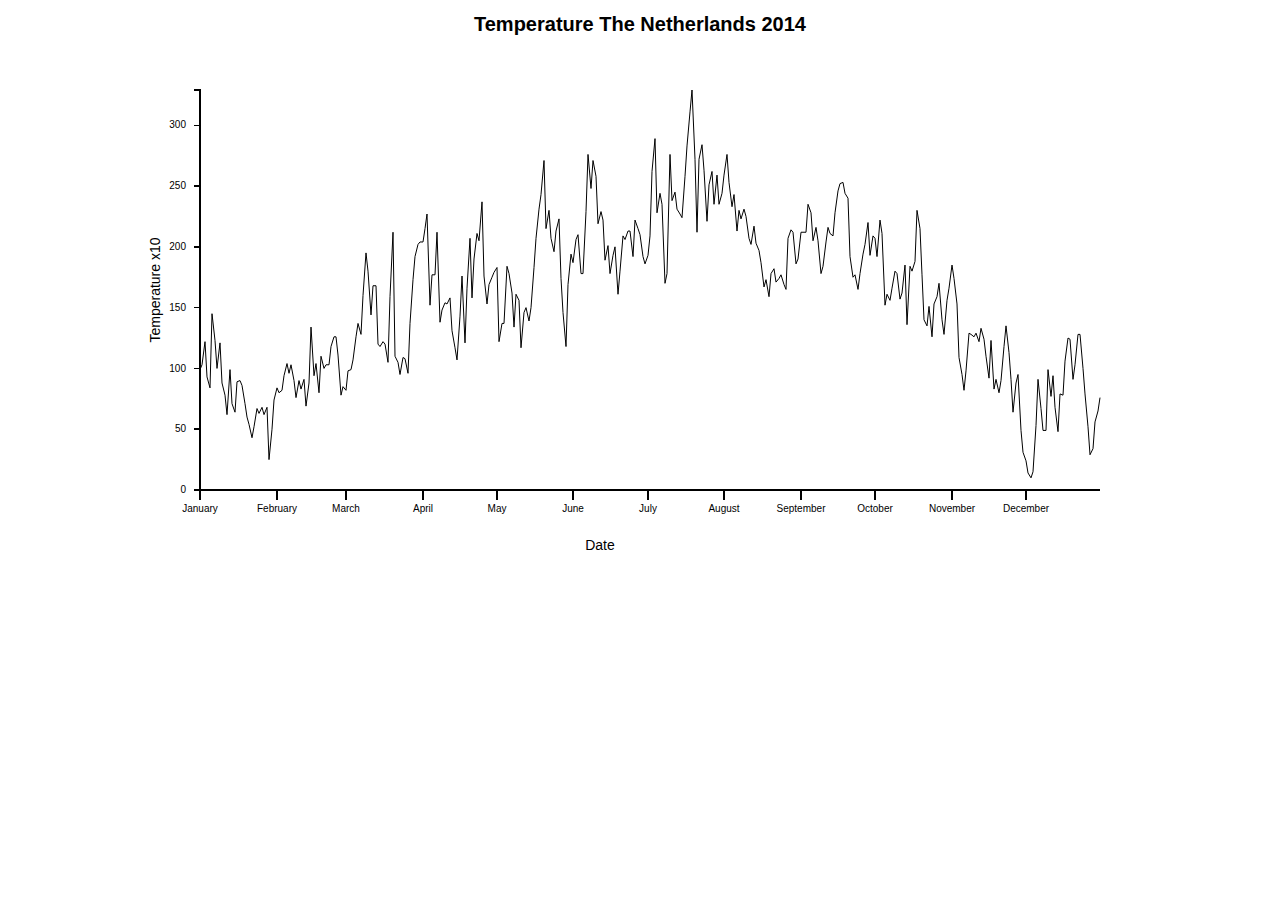
<file: Homework/D3/d3line/d3line.html>
<!-- d3line.html, contains html for interactibe chart with d3 -->

<!DOCTYPE html>
<meta charset="utf-8">
<head>
    <link rel="stylesheet" type="text/css" href="d3line.css">
    <script type="text/javascript" src="d3/d3.v2.min.js"></script>
    <script type="text/javascript" src="d3line.js"></script>
</head>
<body> 
    <div class="container">
        <h1> Temperature The Netherlands 2014</h1>
    </div>
</body>
</file>
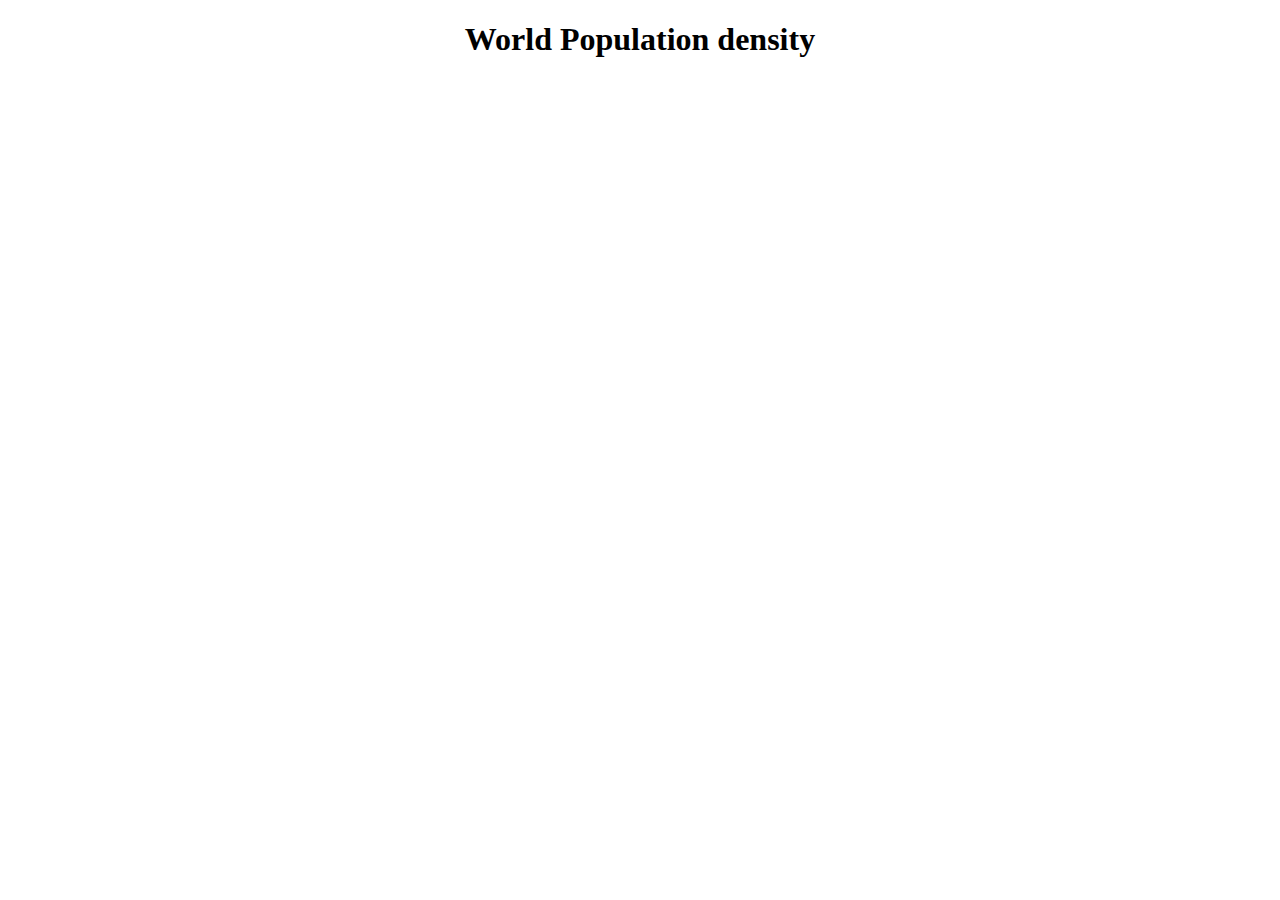
<file: Homework/D3/d3map/d3map.html>
<!-- d3line.html, contains html for interactibe chart with d3 -->

<!DOCTYPE html>
<meta charset="utf-8">
<head>
    <link rel="stylesheet" type="text/css" href="d3map.css">
    <script src="https://ajax.googleapis.com/ajax/libs/jquery/2.1.3/jquery.min.js"></script>
    <script type="text/javascript" src="d3/d3.v2.min.js"></script>
    <script type="text/javascript" src="d3map.js"></script>

</head>
<body> 
    <div class="container">
       <h1>World Population density</h1>
    </div>

    <div id="container1" style="height: 500px; width: 960px"></div>


        <!-- Datamaps Source -->
        <script src="http://datamaps.github.com/scripts/datamaps-all.js"></script>
        
        <script src="d3map.js"></script>

        <script type="text/javascript">

		  var _gaq = _gaq || [];
		  _gaq.push(['_setAccount', 'UA-36315921-1']);
		  _gaq.push(['_setDomainName', 'bl.ocks.org']);
		  _gaq.push(['_setAllowLinker', true]);
		  _gaq.push(['_trackPageview']);

		  (function() {
		    var ga = document.createElement('script'); ga.type = 'text/javascript'; ga.async = true;
		    ga.src = ('https:' == document.location.protocol ? 'https://ssl' : 'http://www') + '.google-analytics.com/ga.js';
		    var s = document.getElementsByTagName('script')[0]; s.parentNode.insertBefore(ga, s);
		  })();


</script>
</body>
</file>
<file: Homework/D3+/style.css>
html, body {
	height: 100%;
	margin: 0;
	font-family: verdana;

}

.title {
	text-align: center;
	font-family: verdana;
	height: 55px;
	padding-top: 20px;
}

h1 {
	margin: 0;
}

#container {
	max-height: calc(100% - 275px);
	text-align: center;
}

#container svg {
	max-height: 100%;
}

#graph_container {
	height: 200px;
	text-align: center;
	overflow-x: auto; 
	margin: 0 auto;
    width: 70%;

}

circle:hover {
	fill: #ff9900;
}

.store-name {
	position: absolute;


}

#sidebar {
	position: absolute;
	left: 0;
	top: 85px;
	margin-left: 25px;
	width: 350px;
	border: 1px solid #b9b9b9;
	padding: 5px;
}

#sidebar h3 {
	text-align: center;
}

.store_div {
	float: left;
	/*border: 1px solid #b9b9b9;*/
	padding: 1px;
}

#tooltip {
        position: absolute;
        width: 150px;
        height: auto;
        padding: 10px;
        background-color: white;
        -webkit-border-radius: 10px;
        -moz-border-radius: 10px;
        border-radius: 10px;
        -webkit-box-shadow: 4px 4px 10px rgba(0, 0, 0, 0.4);
        -moz-box-shadow: 4px 4px 10px rgba(0, 0, 0, 0.4);
        box-shadow: 4px 4px 10px rgba(0, 0, 0, 0.4);
        pointer-events: none;
}

#tooltip.hidden {
        display: none;
}

#tooltip p {
        margin: 0;
        font-family: sans-serif;
        font-size: 16px;
        line-height: 20px;
}
</file>
<file: Homework/D3/d3line/d3line.css>
/*d3line.css, contains css for interactive linegraph with d3*/

body {
  font: 10px sans-serif;
}

.chart {
    font-family: Arial, sans-serif;
    font-size: 10px;
}

.axis path, .axis line {
    fill: none;
    stroke: #000;
    shape-rendering: crispEdges;
    stroke-width: 1.5px;
}

.line {
  fill: none;
  stroke: black;
}

.container {
  text-align: center
}

.x.text, .y.text {
    font-family: sans-serif;
    font-size: 14px;
}

.circle {
    fill: white;
    stroke: steelblue;
    stroke-width: 2px;
}

.area {
    fill: steelblue;
    stroke: none;
    opacity: 0.1;
}

.overlay {
    fill: none;
    stroke: none;
    pointer-events: all;
}

.crosshairLine {
    fill: none;
    stroke: steelblue;
    stroke-width: 0.7px;
}

.crosshairCircle {
    fill: none;
}
</file>
<file: Homework/D3/d3map/d3map.css>
.container {
	text-align: center;
	font-family: verdana;
}
</file>
<file: Homework/Javascript/Javascript_warmup_code/style/style.css>
/*
CSS reset
*/

html, body, div, h1, form, fieldset, input, textarea, li, ul, hr, select {
    margin: 0;
    padding: 0;
    border: 0;
    outline: 0;
    font-size: 100%;
    vertical-align: baseline;
    background: transparent;
}

li {
    list-style-type: none;
}

/*
wrapper around html body
*/

#wrapper {
    width: 1000px; 
    margin: auto;
}

/*
header
*/

#header {
    background-color: #FF7F50;
    color: white;
    text-align: center;
    font-size: 30px;
    font-family: Trebuchet MS;
    height: 100px;
}

#header p {
    margin: 10px;
    font-size: 25px;
}

/*
side bar
*/

#ingredient-list {
    line-height: 30px;
    background-color: #eee;
    height: 300px;
    width: 100px;
    float: left;
    padding: 5px; 
}

#ingredient-list li {
    padding-left: 30px;
}

/*
content
*/

#recipe {
    position: relative;
    width: 350px;
    min-width: 350px;
    float: left;
    padding: 10px; 
    padding-left: 40px;
}

.pie {
    position: relative;
    float: right;
    background-color: red;
    max-width: 480px;
}

.pie img {
    position: absolute;
    display: block;
    top: 0px;
    right: 0px;
}

/*
footer
*/

#footer {
    background-color: #FF7F50;
    color: white;
    clear: both;
    text-align: center;
    position: relative;
    bottom: 0;
    min-width: 100%;
    height: 80px;
}
</file>
